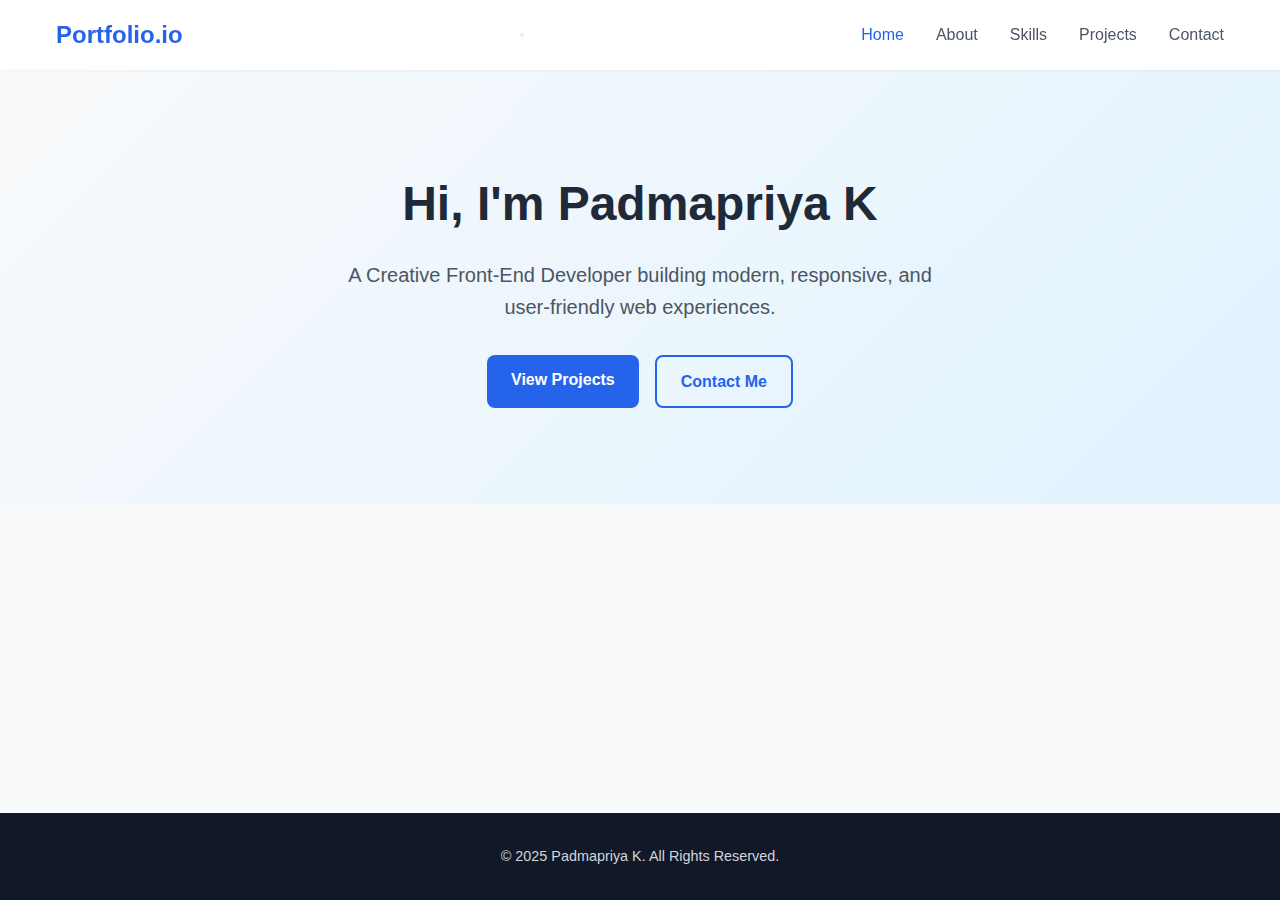
<file: index.html>
<!DOCTYPE html>
<html lang="en">
<head>
    <meta charset="UTF-8">
    <meta name="viewport" content="width=device-width, initial-scale=1.0">
    <meta name="description" content="Personal Portfolio Website">
    <title>Home - Portfolio</title>
    <link rel="stylesheet" href="css/style.css">
    <link rel="manifest" href="manifest.json">
    <link rel="apple-touch-icon" href="assets/icons/icon-192x192.png">
    <meta name="theme-color" content="#2563eb">
</head>
<body>
    <header class="header">
        <div class="container navbar">
            <a href="index.html" class="logo">Portfolio.io</a>
            <button class="mobile-menu-btn" id="mobile-menu-btn">
                <span></span>
                <span></span>
                <span></span>
            </button>
            <nav class="nav-links" id="nav-links">
                <a href="index.html" class="active">Home</a>
                <a href="about.html">About</a>
                <a href="skills.html">Skills</a>
                <a href="projects.html">Projects</a>
                <a href="contact.html">Contact</a>
            </nav>
        </div>
    </header>

    <main class="main-content">
        <section class="hero">
            <div class="container">
                <h1>Hi, I'm Padmapriya K</h1>
                <p class="tagline">A Creative Front-End Developer building modern, responsive, and user-friendly web experiences.</p>
                <div class="hero-actions">
                    <a href="projects.html" class="btn btn-primary">View Projects</a>
                    <a href="contact.html" class="btn btn-outline">Contact Me</a>
                </div>
            </div>
        </section>

    <script>
    const menuBtn = document.getElementById('mobile-menu-btn');
    const navLinks = document.getElementById('nav-links');

    menuBtn.addEventListener('click', () => {
        navLinks.classList.toggle('active');
    });
    </script>
    </main>

    <footer class="footer">
        <div class="container">
            <p>&copy; 2025 Padmapriya K. All Rights Reserved.</p>
        </div>
    </footer>
</body>
</html>
</file>
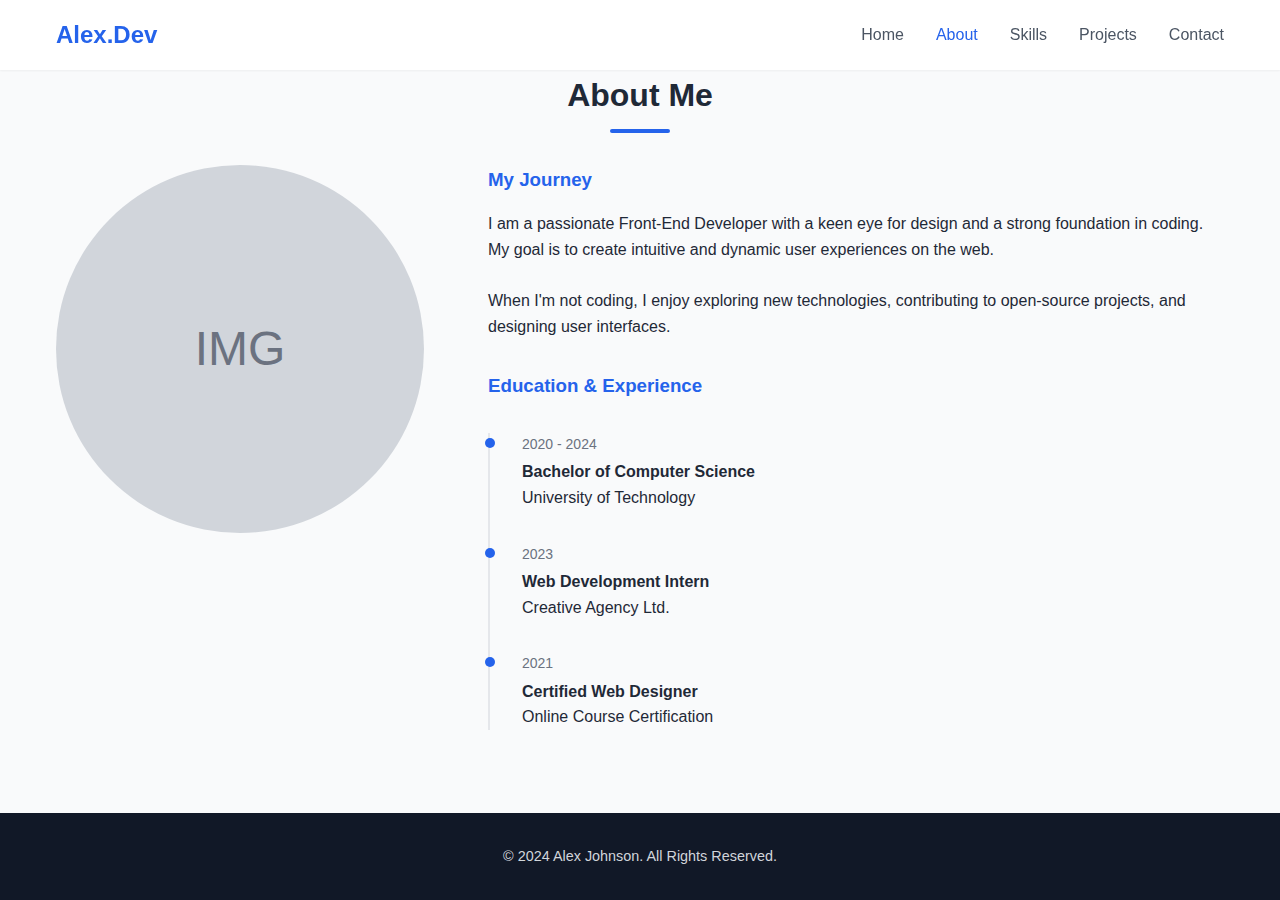
<file: about.html>
<!DOCTYPE html>
<html lang="en">
<head>
    <meta charset="UTF-8">
    <meta name="viewport" content="width=device-width, initial-scale=1.0">
    <meta name="description" content="About Me - Personal Portfolio">
    <title>About - Portfolio</title>
    <link rel="stylesheet" href="css/style.css">
    <link rel="manifest" href="manifest.json">
</head>
<body>
    <header class="header">
        <div class="container navbar">
            <a href="index.html" class="logo">Alex.Dev</a>
            <nav class="nav-links">
                <a href="index.html">Home</a>
                <a href="about.html" class="active">About</a>
                <a href="skills.html">Skills</a>
                <a href="projects.html">Projects</a>
                <a href="contact.html">Contact</a>
            </nav>
        </div>
    </header>

    <main class="main-content">
        <section class="container">
            <h2 class="section-title">About Me</h2>
            <div class="about-grid">
                <div class="profile-img-container">
                    <!-- Placeholder for profile image -->
                     <span class="profile-img-placeholder">IMG</span>
                </div>
                <div class="about-content">
                    <h3>My Journey</h3>
                    <p>I am a passionate Front-End Developer with a keen eye for design and a strong foundation in coding. My goal is to create intuitive and dynamic user experiences on the web.</p>
                    <br>
                    <p>When I'm not coding, I enjoy exploring new technologies, contributing to open-source projects, and designing user interfaces.</p>

                    <h3 style="margin-top: 2rem;">Education & Experience</h3>
                    <div class="timeline">
                        <div class="timeline-item">
                            <div class="timeline-date">2020 - 2024</div>
                            <h4>Bachelor of Computer Science</h4>
                            <p>University of Technology</p>
                        </div>
                        <div class="timeline-item">
                            <div class="timeline-date">2023</div>
                            <h4>Web Development Intern</h4>
                            <p>Creative Agency Ltd.</p>
                        </div>
                        <div class="timeline-item">
                            <div class="timeline-date">2021</div>
                            <h4>Certified Web Designer</h4>
                            <p>Online Course Certification</p>
                        </div>
                    </div>
                </div>
            </div>
        </section>
    </main>

    <footer class="footer">
        <div class="container">
            <p>&copy; 2024 Alex Johnson. All Rights Reserved.</p>
        </div>
    </footer>
</body>
</html>
</file>
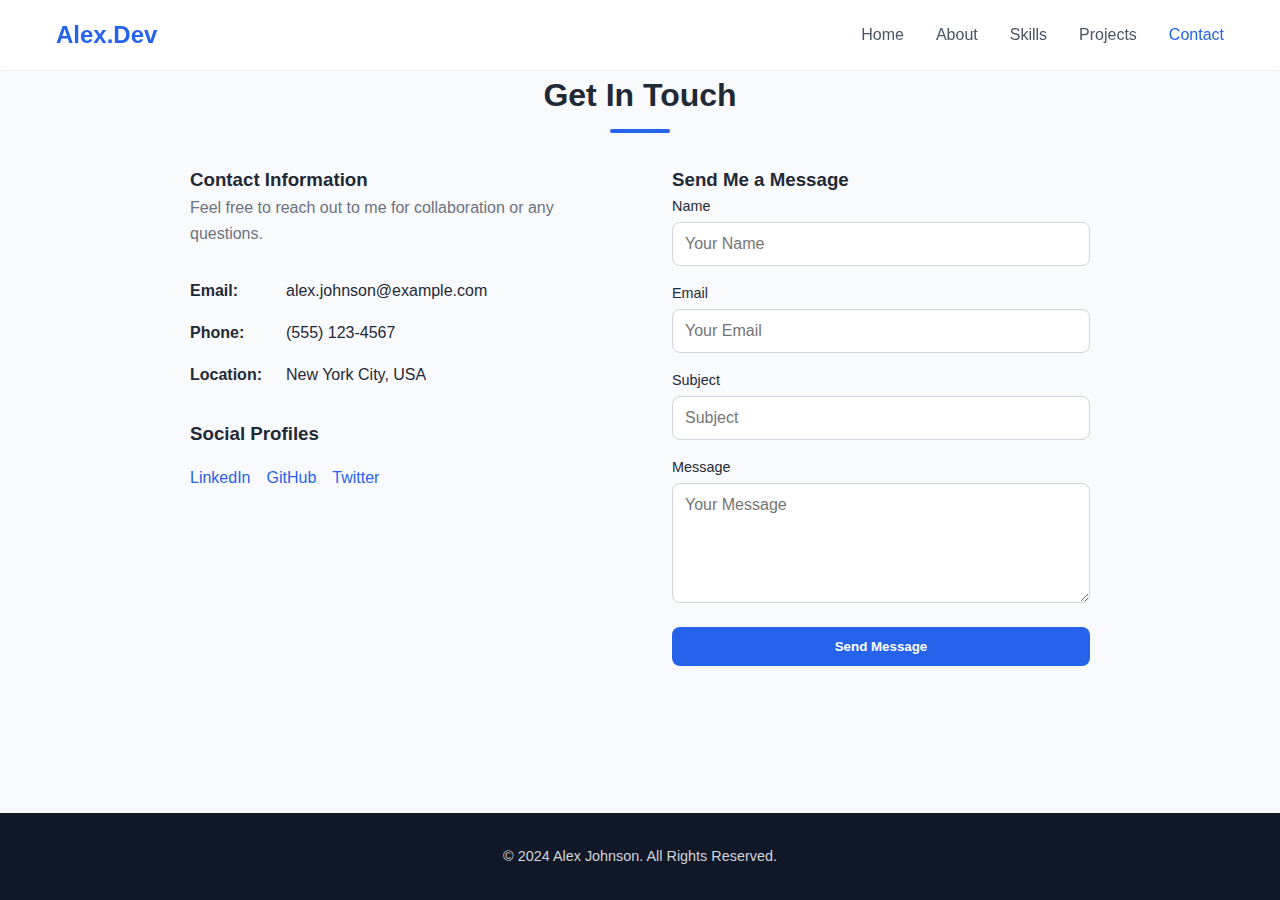
<file: contact.html>
<!DOCTYPE html>
<html lang="en">

<head>
    <meta charset="UTF-8">
    <meta name="viewport" content="width=device-width, initial-scale=1.0">
    <meta name="description" content="Contact Me - Portfolio">
    <title>Contact - Portfolio</title>
    <link rel="stylesheet" href="css/style.css">
    <link rel="manifest" href="manifest.json">
</head>

<body>
    <header class="header">
        <div class="container navbar">
            <a href="index.html" class="logo">Alex.Dev</a>
            <nav class="nav-links">
                <a href="index.html">Home</a>
                <a href="about.html">About</a>
                <a href="skills.html">Skills</a>
                <a href="projects.html">Projects</a>
                <a href="contact.html" class="active">Contact</a>
            </nav>
        </div>
    </header>

    <main class="main-content">
        <section class="container">
            <h2 class="section-title">Get In Touch</h2>
            <div class="contact-container">
                <div class="contact-info">
                    <h3>Contact Information</h3>
                    <p style="margin-bottom: 2rem; color: var(--text-light);">Feel free to reach out to me for
                        collaboration or any questions.</p>

                    <div class="contact-info-item">
                        <div style="font-weight: bold; min-width: 80px;">Email:</div>
                        <div>alex.johnson@example.com</div>
                    </div>
                    <div class="contact-info-item">
                        <div style="font-weight: bold; min-width: 80px;">Phone:</div>
                        <div>(555) 123-4567</div>
                    </div>
                    <div class="contact-info-item">
                        <div style="font-weight: bold; min-width: 80px;">Location:</div>
                        <div>New York City, USA</div>
                    </div>

                    <div style="margin-top: 2rem;">
                        <h3>Social Profiles</h3>
                        <div style="display: flex; gap: 1rem; margin-top: 1rem;">
                            <a href="#" style="color: var(--primary-color);">LinkedIn</a>
                            <a href="#" style="color: var(--primary-color);">GitHub</a>
                            <a href="#" style="color: var(--primary-color);">Twitter</a>
                        </div>
                    </div>
                </div>

                <div class="contact-form-section">
                    <h3>Send Me a Message</h3>
                    <form class="contact-form" action="#" method="POST">
                        <div class="form-group">
                            <label for="name">Name</label>
                            <input type="text" id="name" name="name" class="form-input" placeholder="Your Name"
                                required>
                        </div>
                        <div class="form-group">
                            <label for="email">Email</label>
                            <input type="email" id="email" name="email" class="form-input" placeholder="Your Email"
                                required>
                        </div>
                        <div class="form-group">
                            <label for="subject">Subject</label>
                            <input type="text" id="subject" name="subject" class="form-input" placeholder="Subject"
                                required>
                        </div>
                        <div class="form-group">
                            <label for="message">Message</label>
                            <textarea id="message" name="message" class="form-textarea" placeholder="Your Message"
                                required></textarea>
                        </div>
                        <button type="submit" class="btn btn-primary" style="margin-top: 0.5rem;">Send Message</button>
                    </form>
                </div>
            </div>
        </section>
    </main>

    <footer class="footer">
        <div class="container">
            <p>&copy; 2024 Alex Johnson. All Rights Reserved.</p>
        </div>
    </footer>
</body>

</html>
</file>
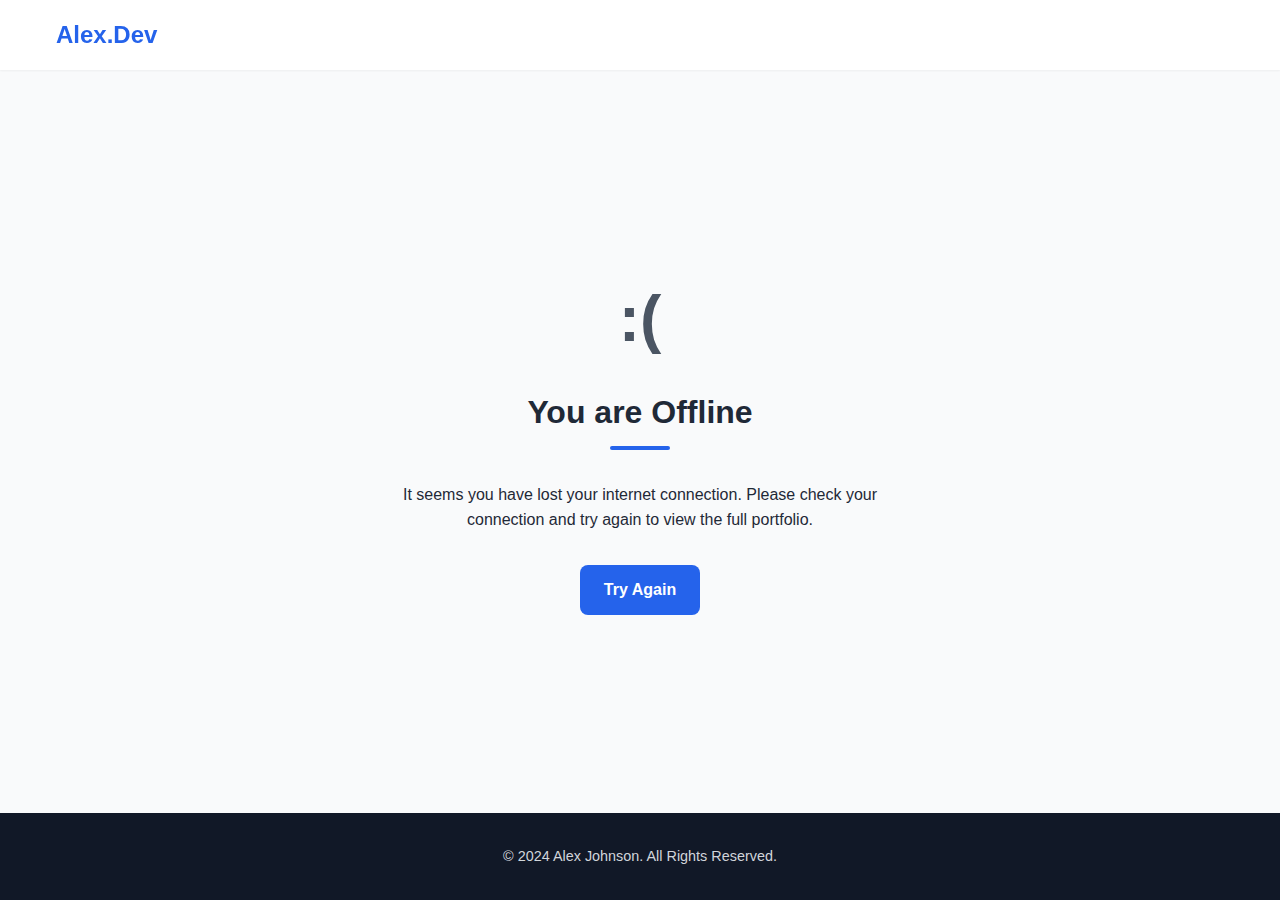
<file: offline.html>
<!DOCTYPE html>
<html lang="en">

<head>
    <meta charset="UTF-8">
    <meta name="viewport" content="width=device-width, initial-scale=1.0">
    <title>Offline - Portfolio</title>
    <link rel="stylesheet" href="css/style.css">
    <meta name="theme-color" content="#2563eb">
</head>

<body>
    <header class="header">
        <div class="container navbar">
            <a href="index.html" class="logo">Alex.Dev</a>
        </div>
    </header>

    <main class="main-content"
        style="display: flex; flex-direction: column; align-items: center; justify-content: center; text-align: center; min-height: 60vh;">
        <div class="container">
            <h1 style="font-size: 4rem; color: var(--secondary-color); margin-bottom: 1rem;">:(</h1>
            <h2 class="section-title">You are Offline</h2>
            <p style="max-width: 500px; margin: 0 auto 2rem;">It seems you have lost your internet connection. Please
                check your connection and try again to view the full portfolio.</p>
            <a href="index.html" class="btn btn-primary">Try Again</a>
        </div>
    </main>

    <footer class="footer">
        <div class="container">
            <p>&copy; 2024 Alex Johnson. All Rights Reserved.</p>
        </div>
    </footer>
</body>

</html>
</file>
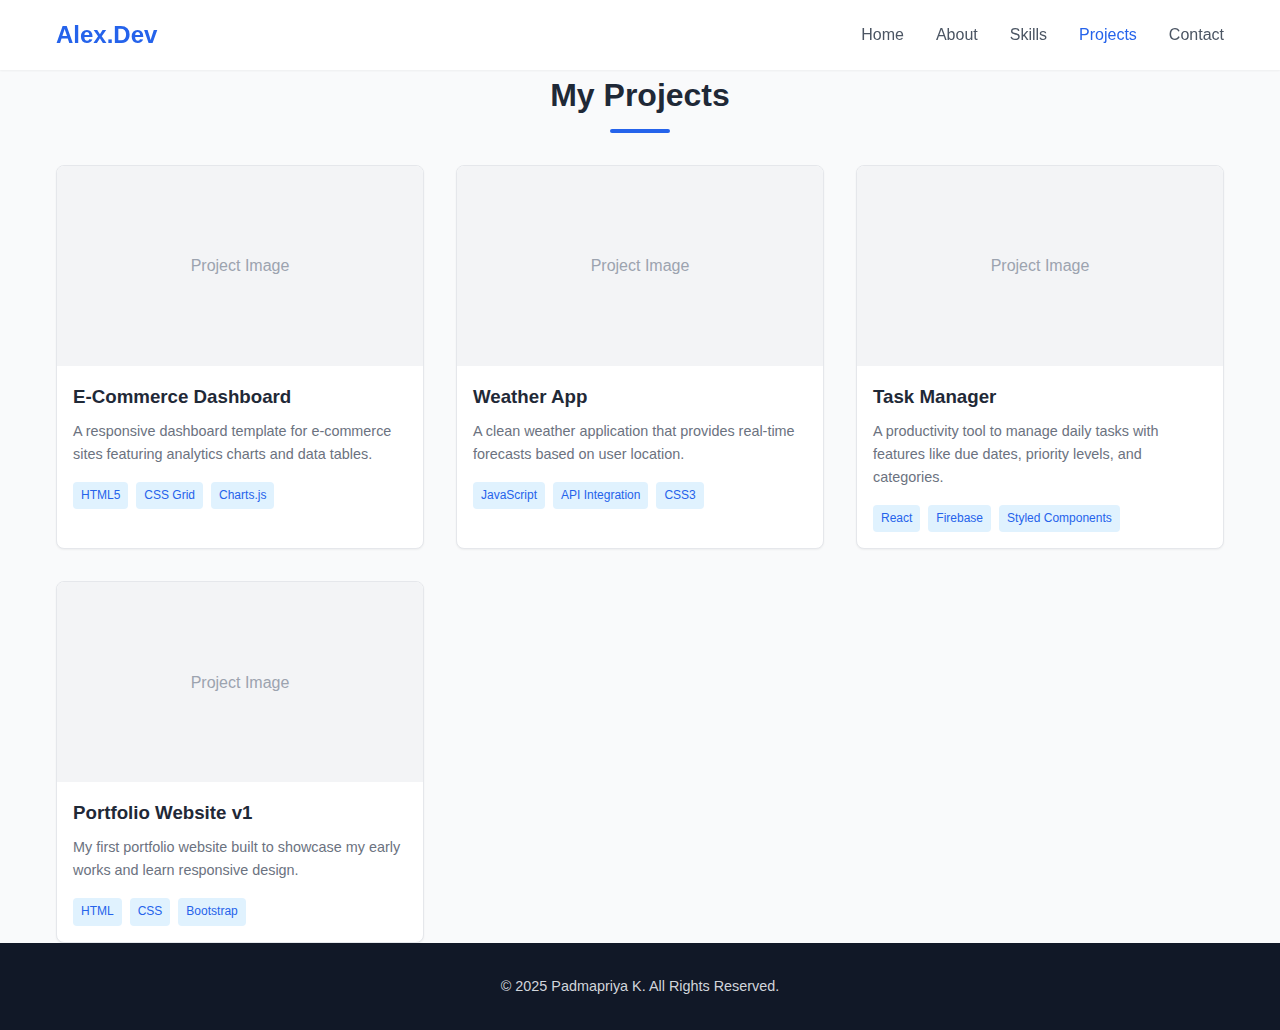
<file: projects.html>
<!DOCTYPE html>
<html lang="en">

<head>
    <meta charset="UTF-8">
    <meta name="viewport" content="width=device-width, initial-scale=1.0">
    <meta name="description" content="My Projects - Portfolio">
    <title>Projects - Portfolio</title>
    <link rel="stylesheet" href="css/style.css">
    <link rel="manifest" href="manifest.json">
</head>

<body>
    <header class="header">
        <div class="container navbar">
            <a href="index.html" class="logo">Alex.Dev</a>
            <nav class="nav-links">
                <a href="index.html">Home</a>
                <a href="about.html">About</a>
                <a href="skills.html">Skills</a>
                <a href="projects.html" class="active">Projects</a>
                <a href="contact.html">Contact</a>
            </nav>
        </div>
    </header>

    <main class="main-content">
        <section class="container">
            <h2 class="section-title">My Projects</h2>
            <div class="projects-grid">

                <div class="project-card">
                    <div class="project-img">
                        <span>Project Image</span>
                    </div>
                    <div class="project-info">
                        <h3>E-Commerce Dashboard</h3>
                        <p>A responsive dashboard template for e-commerce sites featuring analytics charts and data
                            tables.</p>
                        <div class="tech-tags">
                            <span class="tech-tag">HTML5</span>
                            <span class="tech-tag">CSS Grid</span>
                            <span class="tech-tag">Charts.js</span>
                        </div>
                    </div>
                </div>

                <div class="project-card">
                    <div class="project-img">
                        <span>Project Image</span>
                    </div>
                    <div class="project-info">
                        <h3>Weather App</h3>
                        <p>A clean weather application that provides real-time forecasts based on user location.</p>
                        <div class="tech-tags">
                            <span class="tech-tag">JavaScript</span>
                            <span class="tech-tag">API Integration</span>
                            <span class="tech-tag">CSS3</span>
                        </div>
                    </div>
                </div>

                <div class="project-card">
                    <div class="project-img">
                        <span>Project Image</span>
                    </div>
                    <div class="project-info">
                        <h3>Task Manager</h3>
                        <p>A productivity tool to manage daily tasks with features like due dates, priority levels, and
                            categories.</p>
                        <div class="tech-tags">
                            <span class="tech-tag">React</span>
                            <span class="tech-tag">Firebase</span>
                            <span class="tech-tag">Styled Components</span>
                        </div>
                    </div>
                </div>

                <div class="project-card">
                    <div class="project-img">
                        <span>Project Image</span>
                    </div>
                    <div class="project-info">
                        <h3>Portfolio Website v1</h3>
                        <p>My first portfolio website built to showcase my early works and learn responsive design.</p>
                        <div class="tech-tags">
                            <span class="tech-tag">HTML</span>
                            <span class="tech-tag">CSS</span>
                            <span class="tech-tag">Bootstrap</span>
                        </div>
                    </div>
                </div>

            </div>
        </section>
    </main>

    <footer class="footer">
        <div class="container">
            <p>&copy; 2025 Padmapriya K. All Rights Reserved.</p>
        </div>
    </footer>
</body>


</html>
</file>
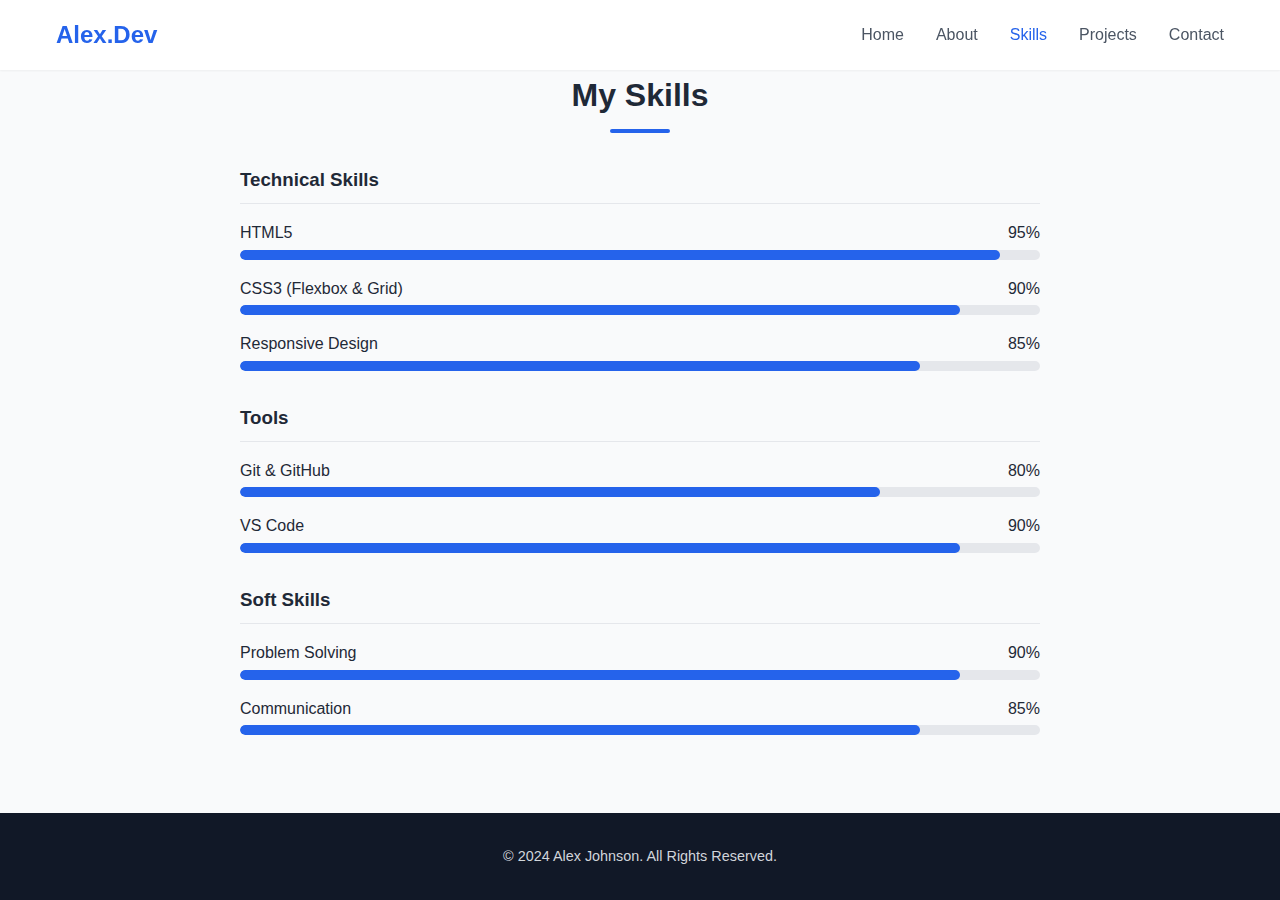
<file: skills.html>
<!DOCTYPE html>
<html lang="en">

<head>
    <meta charset="UTF-8">
    <meta name="viewport" content="width=device-width, initial-scale=1.0">
    <meta name="description" content="Skills - Personal Portfolio">
    <title>Skills - Portfolio</title>
    <link rel="stylesheet" href="css/style.css">
    <link rel="manifest" href="manifest.json">
</head>

<body>
    <header class="header">
        <div class="container navbar">
            <a href="index.html" class="logo">Alex.Dev</a>
            <nav class="nav-links">
                <a href="index.html">Home</a>
                <a href="about.html">About</a>
                <a href="skills.html" class="active">Skills</a>
                <a href="projects.html">Projects</a>
                <a href="contact.html">Contact</a>
            </nav>
        </div>
    </header>

    <main class="main-content">
        <section class="container">
            <h2 class="section-title">My Skills</h2>
            <div class="skills-container">

                <div class="skill-category">
                    <h3>Technical Skills</h3>

                    <div class="skill-bar">
                        <div class="skill-info">
                            <span>HTML5</span>
                            <span>95%</span>
                        </div>
                        <div class="progress-bg">
                            <div class="progress-fill" style="width: 95%;"></div>
                        </div>
                    </div>

                    <div class="skill-bar">
                        <div class="skill-info">
                            <span>CSS3 (Flexbox & Grid)</span>
                            <span>90%</span>
                        </div>
                        <div class="progress-bg">
                            <div class="progress-fill" style="width: 90%;"></div>
                        </div>
                    </div>

                    <div class="skill-bar">
                        <div class="skill-info">
                            <span>Responsive Design</span>
                            <span>85%</span>
                        </div>
                        <div class="progress-bg">
                            <div class="progress-fill" style="width: 85%;"></div>
                        </div>
                    </div>
                </div>

                <div class="skill-category">
                    <h3>Tools</h3>

                    <div class="skill-bar">
                        <div class="skill-info">
                            <span>Git & GitHub</span>
                            <span>80%</span>
                        </div>
                        <div class="progress-bg">
                            <div class="progress-fill" style="width: 80%;"></div>
                        </div>
                    </div>

                    <div class="skill-bar">
                        <div class="skill-info">
                            <span>VS Code</span>
                            <span>90%</span>
                        </div>
                        <div class="progress-bg">
                            <div class="progress-fill" style="width: 90%;"></div>
                        </div>
                    </div>
                </div>

                <div class="skill-category">
                    <h3>Soft Skills</h3>

                    <div class="skill-bar">
                        <div class="skill-info">
                            <span>Problem Solving</span>
                            <span>90%</span>
                        </div>
                        <div class="progress-bg">
                            <div class="progress-fill" style="width: 90%;"></div>
                        </div>
                    </div>

                    <div class="skill-bar">
                        <div class="skill-info">
                            <span>Communication</span>
                            <span>85%</span>
                        </div>
                        <div class="progress-bg">
                            <div class="progress-fill" style="width: 85%;"></div>
                        </div>
                    </div>
                </div>

            </div>
        </section>
    </main>

    <footer class="footer">
        <div class="container">
            <p>&copy; 2024 Alex Johnson. All Rights Reserved.</p>
        </div>
    </footer>
</body>

</html>
</file>
<file: css/style.css>
/* 
 * Portfolio Website Styles
 * Theme: Blue + Gray
 * No Frameworks
 */

:root {
  /* Color Palette */
  --primary-color: #2563eb;       /* Blue 600 */
  --primary-hover: #1d4ed8;       /* Blue 700 */
  --secondary-color: #4b5563;     /* Gray 600 */
  --text-main: #1f2937;           /* Gray 900 */
  --text-light: #6b7280;          /* Gray 500 */
  --bg-body: #f9fafb;             /* Gray 50 */
  --bg-card: #ffffff;             /* White */
  --bg-footer: #111827;           /* Gray 900 */
  --text-footer: #d1d5db;         /* Gray 300 */
  --accent: #3b82f6;              /* Blue 500 */

  /* Spacing */
  --spacing-xs: 0.5rem;
  --spacing-sm: 1rem;
  --spacing-md: 2rem;
  --spacing-lg: 4rem;
  
  /* Typography */
  --font-family: -apple-system, BlinkMacSystemFont, "Segoe UI", Roboto, Helvetica, Arial, sans-serif;
  --font-size-base: 16px;
  
  /* Layout */
  --container-width: 1200px;
  --border-radius: 8px;
  --shadow-sm: 0 1px 2px 0 rgba(0, 0, 0, 0.05);
  --shadow-md: 0 4px 6px -1px rgba(0, 0, 0, 0.1), 0 2px 4px -1px rgba(0, 0, 0, 0.06);
  --header-height: 70px;
}

/* =========================================
   Reset & Base Styles
   ========================================= */
* {
  box-sizing: border-box;
  margin: 0;
  padding: 0;
}

body {
  font-family: var(--font-family);
  background-color: var(--bg-body);
  color: var(--text-main);
  line-height: 1.6;
  font-size: var(--font-size-base);
  display: flex;
  flex-direction: column;
  min-height: 100vh;
}

a {
  text-decoration: none;
  color: inherit;
  transition: color 0.3s ease;
}

ul {
  list-style: none;
}

img {
  max-width: 100%;
  height: auto;
  display: block;
}

/* =========================================
   Utility Classes
   ========================================= */
.container {
  max-width: var(--container-width);
  margin: 0 auto;
  padding: 0 var(--spacing-sm);
  width: 100%;
}

.btn {
  display: inline-block;
  padding: 0.75rem 1.5rem;
  border-radius: var(--border-radius);
  font-weight: 600;
  cursor: pointer;
  transition: background-color 0.3s ease, transform 0.2s ease;
  border: none;
  text-align: center;
}

.btn-primary {
  background-color: var(--primary-color);
  color: white;
}

.btn-primary:hover {
  background-color: var(--primary-hover);
  transform: translateY(-2px);
}

.btn-outline {
  border: 2px solid var(--primary-color);
  color: var(--primary-color);
  background: transparent;
}

.btn-outline:hover {
  background-color: var(--primary-color);
  color: white;
  transform: translateY(-2px);
}

.section-title {
  font-size: 2rem;
  text-align: center;
  margin-bottom: var(--spacing-md);
  color: var(--text-main);
  position: relative;
}

.section-title::after {
  content: '';
  display: block;
  width: 60px;
  height: 4px;
  background-color: var(--primary-color);
  margin: 0.5rem auto 0;
  border-radius: 2px;
}

.main-content {
  flex: 1;
  padding-top: var(--header-height); /* Offset fixed header */
}

section {
  padding: var(--spacing-lg) 0;
}

/* =========================================
   Header & Navigation
   ========================================= */
.header {
  background-color: var(--bg-card);
  box-shadow: var(--shadow-sm);
  position: fixed;
  top: 0;
  left: 0;
  width: 100%;
  height: var(--header-height);
  z-index: 1000;
  display: flex;
  align-items: center;
}

.navbar {
  display: flex;
  justify-content: space-between;
  align-items: center;
  width: 100%;
}

.logo {
  font-size: 1.5rem;
  font-weight: 700;
  color: var(--primary-color);
}

.nav-links {
  display: flex;
  gap: var(--spacing-md);
}

.nav-links a {
  font-weight: 500;
  color: var(--secondary-color);
}

.nav-links a:hover,
.nav-links a.active {
  color: var(--primary-color);
}

/* Mobile Menu Toggle (Hidden by default on Desktop) */
.menu-toggle {
  display: none;
  flex-direction: column;
  cursor: pointer;
  gap: 5px;
}

.menu-toggle span {
  width: 25px;
  height: 3px;
  background-color: var(--text-main);
  transition: 0.3s;
}

/* =========================================
   Footer
   ========================================= */
.footer {
  background-color: var(--bg-footer);
  color: var(--text-footer);
  padding: var(--spacing-md) 0;
  text-align: center;
  margin-top: auto;
}

.footer p {
  font-size: 0.9rem;
}

/* =========================================
   Page Specific Styles
   ========================================= */

/* -- Home -- */
.hero {
  text-align: center;
  padding: 6rem 0;
  background: linear-gradient(135deg, var(--bg-body) 0%, #e0f2fe 100%);
}

.hero h1 {
  font-size: 3rem;
  margin-bottom: var(--spacing-sm);
  color: var(--text-main);
}

.hero .tagline {
  font-size: 1.25rem;
  color: var(--secondary-color);
  margin-bottom: var(--spacing-md);
  max-width: 600px;
  margin-left: auto;
  margin-right: auto;
}

.hero-actions {
  display: flex;
  gap: var(--spacing-sm);
  justify-content: center;
}

/* -- About -- */
.about-grid {
  display: grid;
  grid-template-columns: 1fr 2fr;
  gap: var(--spacing-lg);
  align-items: start;
}

.profile-img-container {
  background-color: #e5e7eb;
  width: 100%;
  aspect-ratio: 1/1; /* Square */
  border-radius: 50%;
  display: flex;
  align-items: center;
  justify-content: center;
  font-size: 3rem;
  color: #9ca3af;
  overflow: hidden;
}

.profile-img-placeholder {
  width: 100%;
  height: 100%;
  background-color: #d1d5db;
  display: flex;
  align-items: center;
  justify-content: center;
  color: #6b7280;
}

.about-content h3 {
  margin-bottom: var(--spacing-sm);
  color: var(--primary-color);
}

.timeline {
  margin-top: var(--spacing-md);
  border-left: 2px solid #e5e7eb;
  padding-left: var(--spacing-md);
}

.timeline-item {
  margin-bottom: var(--spacing-md);
  position: relative;
}

.timeline-item::before {
  content: '';
  position: absolute;
  left: calc(-1 * var(--spacing-md) - 5px); /* Adjust for border width */
  top: 5px;
  width: 10px;
  height: 10px;
  background-color: var(--primary-color);
  border-radius: 50%;
}

.timeline-date {
  font-size: 0.875rem;
  color: var(--text-light);
  margin-bottom: 0.25rem;
}

/* -- Skills -- */
.skills-container {
  max-width: 800px;
  margin: 0 auto;
}

.skill-category {
  margin-bottom: var(--spacing-md);
}

.skill-category h3 {
  margin-bottom: var(--spacing-sm);
  border-bottom: 1px solid #e5e7eb;
  padding-bottom: 0.5rem;
}

.skill-bar {
  margin-bottom: var(--spacing-sm);
}

.skill-info {
  display: flex;
  justify-content: space-between;
  margin-bottom: 0.25rem;
  font-weight: 500;
}

.progress-bg {
  width: 100%;
  height: 10px;
  background-color: #e5e7eb;
  border-radius: 5px;
  overflow: hidden;
}

.progress-fill {
  height: 100%;
  background-color: var(--primary-color);
  border-radius: 5px;
  /* Use inline styles in HTML for width */
}

/* -- Projects -- */
.projects-grid {
  display: grid;
  grid-template-columns: repeat(auto-fit, minmax(300px, 1fr));
  gap: var(--spacing-md);
}

.project-card {
  background-color: var(--bg-card);
  border-radius: var(--border-radius);
  box-shadow: var(--shadow-sm);
  overflow: hidden;
  transition: transform 0.3s ease, box-shadow 0.3s ease;
  border: 1px solid #e5e7eb;
}

.project-card:hover {
  transform: translateY(-5px);
  box-shadow: var(--shadow-md);
}

.project-img {
  height: 200px;
  background-color: #f3f4f6;
  display: flex;
  align-items: center;
  justify-content: center;
  color: #9ca3af;
}

.project-info {
  padding: var(--spacing-sm);
}

.project-info h3 {
  margin-bottom: 0.5rem;
}

.project-info p {
  color: var(--text-light);
  font-size: 0.9rem;
  margin-bottom: var(--spacing-sm);
}

.tech-tags {
  display: flex;
  flex-wrap: wrap;
  gap: 0.5rem;
}

.tech-tag {
  background-color: #e0f2fe;
  color: var(--primary-color);
  font-size: 0.75rem;
  padding: 0.25rem 0.5rem;
  border-radius: 4px;
}

/* -- Contact -- */
.contact-container {
  display: grid;
  grid-template-columns: 1fr 1fr;
  gap: var(--spacing-lg);
  max-width: 900px;
  margin: 0 auto;
}

.contact-info-item {
  display: flex;
  align-items: center;
  gap: var(--spacing-sm);
  margin-bottom: var(--spacing-sm);
}

.contact-form {
  display: flex;
  flex-direction: column;
  gap: var(--spacing-sm);
}

.form-group {
  display: flex;
  flex-direction: column;
  gap: 0.25rem;
}

.form-group label {
  font-weight: 500;
  font-size: 0.9rem;
}

.form-input, .form-textarea {
  padding: 0.75rem;
  border: 1px solid #d1d5db;
  border-radius: var(--border-radius);
  font-family: inherit;
  font-size: 1rem;
}

.form-input:focus, .form-textarea:focus {
  outline: none;
  border-color: var(--primary-color);
  box-shadow: 0 0 0 3px rgba(37, 99, 235, 0.1);
}

.form-textarea {
  resize: vertical;
  min-height: 120px;
}

/* =========================================
   Media Queries
   ========================================= */
@media (max-width: 768px) {
  /* Let the navbar handle the spacing */
  .navbar {
    flex-direction: column; 
    padding: 1rem;
  }

  /* Make links smaller and centered so they fit on one line */
  .nav-links {
    width: auto; 
    gap: 10px;
    font-size: 0.9rem;
    justify-content: center;
  }

  /* Ensure the main content doesn't get hidden under the header */
  .main-content {
    padding-top: 20px; 
  }
}
</file>
